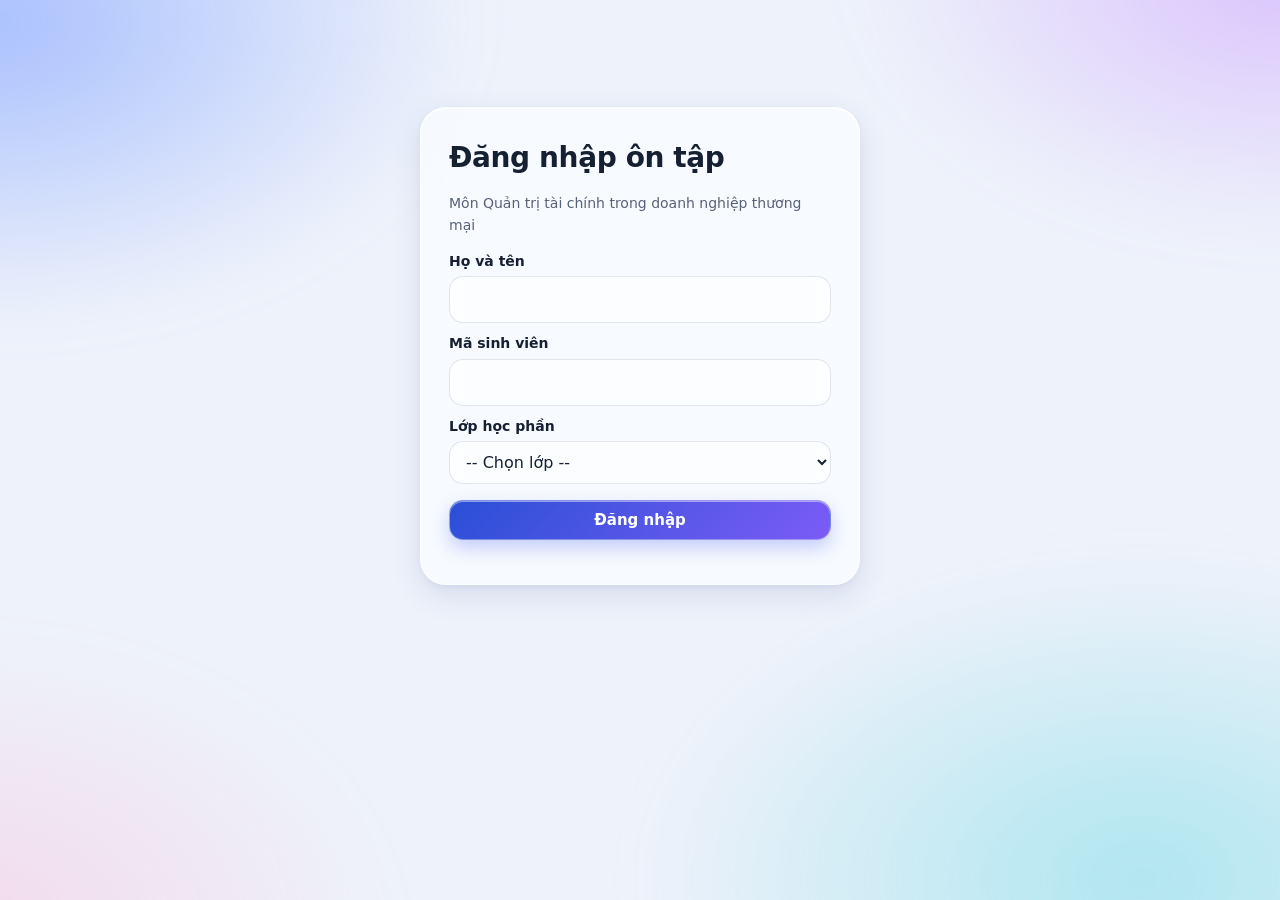
<file: index.html>
<!doctype html>
<html lang="vi">
<head>
<meta charset="utf-8">
<meta name="viewport" content="width=device-width, initial-scale=1">
<title>Ôn tập QTTC trong DNTM</title>
<link rel="stylesheet" href="style.css">
</head>
<body>
<header id="top" class="top hidden">
  <div class="brand">Ôn tập QTTC trong DNTM</div>
  <nav id="nav"></nav>
  <div class="who"><span id="whoami"></span> <button id="logout" class="link">Đăng xuất</button></div>
</header>
<main id="app"></main>
<footer id="foot" class="foot hidden">
  <div class="foot-in">
    <div class="foot-info">
      <div class="foot-t">Môn Quản trị tài chính trong Doanh nghiệp Thương mại</div>
      <div>Khoa Thương mại | Trường Đại học Kinh tế - Kỹ thuật Công nghiệp</div>
      <div>Giảng viên: <b>ThS. Vũ Nguyễn Tuấn Hùng</b></div>
      <div class="foot-links">
        <a href="https://zalo.me/0943973830" target="_blank" rel="noopener">Nhắn tin qua Zalo</a>
        <a href="mailto:nvthung@uneti.edu.vn">Email: nvthung@uneti.edu.vn</a>
      </div>
    </div>
    <a class="foot-qr" href="https://zalo.me/0943973830" target="_blank" rel="noopener" title="Nhắn tin Zalo cho giảng viên">
      <img src="zalo-qr.png" alt="Mã QR Zalo của giảng viên Tuấn Hùng" width="120" height="122" loading="lazy">
      <span>Quét mã hoặc bấm để mở Zalo</span>
    </a>
  </div>
  <div class="foot-note"><p>Trang web được tạo ra nhằm mục đích ôn tập học phần Quản trị tài chính trong Doanh nghiệp thương mại cho sinh viên Khoa Thương mại, Trường Đại học Kinh tế - Kỹ thuật công nghiệp. Không sử dụng cho các mục đích thương mại và các mục đích khác.</p><p class="foot-ver">Phiên bản: v26.05 (cập nhật ngày 26/11/2026).</p></div>
</footer>
<div id="toast" class="toast hidden"></div>
<script src="config.js"></script>
<script src="mcc-data.js"></script>
<script src="mcc-core.js"></script>
<script src="app.js"></script>
<script src="extras.js"></script>
</body>
</html>
</file>
<file: style.css>
:root{--bg:#f3f5fa;--card:#fff;--ink:#1b2333;--mut:#667085;--pri:#1f3a68;--pri2:#2f5ca8;--acc:#e8eefb;--ok:#177245;--okbg:#e6f4ec;--bad:#b42318;--badbg:#fdecea;--line:#e1e6f0;--warn:#8a5a00;--warnbg:#fff4d6;--sh:0 1px 2px rgba(16,24,40,.05),0 4px 14px rgba(16,24,40,.05)}
@media(prefers-color-scheme:dark){:root{--bg:#0e1320;--card:#171e2e;--ink:#e8ecf5;--mut:#9aa6bd;--pri:#8db3f0;--pri2:#a9c6f5;--acc:#1e2a45;--ok:#5fd394;--okbg:#12301f;--bad:#ff8a80;--badbg:#3a1714;--line:#2a3550;--warn:#f0c45c;--warnbg:#3a2f10;--sh:none}}
*{box-sizing:border-box}body{margin:0;font:16px/1.55 system-ui,-apple-system,"Segoe UI",Roboto,sans-serif;background:var(--bg);color:var(--ink)}
.hidden{display:none!important}
.top{display:flex;flex-wrap:wrap;align-items:center;gap:8px 20px;padding:10px 20px;background:var(--card);border-bottom:1px solid var(--line);position:sticky;top:0;z-index:5;box-shadow:var(--sh)}
.brand{font-weight:800;color:var(--pri);letter-spacing:.2px}nav{display:flex;gap:4px;flex:1;flex-wrap:wrap}
nav button{background:none;border:0;padding:8px 14px;border-radius:99px;color:var(--ink);cursor:pointer;font:inherit;font-size:15px}
nav button:hover{background:var(--acc)}nav button.on{background:var(--pri);color:#fff}
.who{font-size:13px;color:var(--mut)}
main{max-width:1040px;margin:0 auto;padding:20px 16px 48px}
.card{background:var(--card);border:1px solid var(--line);border-radius:14px;padding:18px;margin-bottom:14px;box-shadow:var(--sh)}
.card.center{text-align:center}
h1{font-size:24px;margin:0 0 12px}h2{font-size:18px;margin:0 0 10px}
.mut{color:var(--mut);font-size:14px}
label{display:block;margin:10px 0 4px;font-weight:600;font-size:14px}
input,select,textarea{width:100%;padding:10px 12px;border:1px solid var(--line);border-radius:10px;font:inherit;background:var(--bg);color:var(--ink)}
button.btn{background:var(--pri);color:#fff;border:1px solid var(--pri);border-radius:10px;padding:10px 16px;font:inherit;font-size:15px;cursor:pointer;line-height:1.2}
button.btn:hover{background:var(--pri2);border-color:var(--pri2)}button.btn:disabled{opacity:.45;cursor:not-allowed}
button.btn.sec{background:transparent;color:var(--pri)}button.btn.sec:hover{background:var(--acc)}
button.link{background:none;border:0;color:var(--pri);cursor:pointer;font:inherit;text-decoration:underline}
.login{max-width:440px;margin:6vh auto}
.err{background:var(--badbg);color:var(--bad);padding:8px 12px;border-radius:8px;margin-top:10px}
.grid{display:grid;grid-template-columns:repeat(auto-fill,minmax(300px,1fr));gap:16px;align-items:stretch}
.wk{background:var(--card);border:1px solid var(--line);border-radius:14px;padding:18px;display:flex;flex-direction:column;box-shadow:var(--sh);min-height:290px}
.wk-h{display:flex;justify-content:space-between;align-items:center;margin-bottom:10px}
.wk-n{font-weight:800;font-size:18px;color:var(--pri)}
.wk-t{font-weight:700;font-size:17px;line-height:1.35;min-height:46px}
.wk-c{color:var(--mut);font-size:14px;margin:4px 0 10px;min-height:42px}
.wk-m{display:flex;flex-direction:column;gap:3px;font-size:14px;color:var(--mut);margin-bottom:14px;padding-top:10px;border-top:1px dashed var(--line)}
.wk-b{margin-top:auto;display:grid;grid-template-columns:1fr 1fr;gap:8px}
.wk-b .btn{width:100%;padding:10px 8px;text-align:center}
.pill{display:inline-block;padding:3px 12px;border-radius:99px;font-size:12px;font-weight:700;white-space:nowrap}
.pill.open{background:var(--okbg);color:var(--ok)}.pill.lock{background:var(--warnbg);color:var(--warn)}
.q{border:1px solid var(--line);border-left:4px solid var(--line);border-radius:12px;padding:14px;margin-bottom:12px;background:var(--card);box-shadow:var(--sh)}
.q.ok{border-left-color:var(--ok)}.q.bad{border-left-color:var(--bad)}
.qh{display:flex;justify-content:space-between;align-items:center;margin-bottom:6px}.q .n{font-weight:800;color:var(--pri)}
.tag{font-size:12px;font-weight:700;padding:2px 10px;border-radius:99px}.tag.ok{background:var(--okbg);color:var(--ok)}.tag.bad{background:var(--badbg);color:var(--bad)}
.qt{margin-bottom:8px}
.opt{display:flex;gap:8px;align-items:flex-start;padding:7px 9px;border-radius:8px;cursor:pointer}
.opt:hover{background:var(--acc)}.opt input{width:auto;margin-top:5px}
.fill{display:flex;gap:8px;align-items:center;margin-top:8px}.fill input{max-width:220px}
.ropts{display:grid;gap:4px;margin:6px 0}.ro{padding:6px 10px;border-radius:8px;border:1px solid var(--line);font-size:15px}
.ro.k{background:var(--okbg);border-color:var(--ok)}.ro.w{background:var(--badbg);border-color:var(--bad)}
.ans{font-size:15px;margin:8px 0;display:grid;gap:2px}
.exp{background:var(--acc);border-radius:10px;padding:10px 12px;margin-top:8px;font-size:15px;display:grid;gap:6px}
.sl{display:grid;grid-template-columns:96px 1fr;gap:10px}.sl b{color:var(--pri);font-size:13px;text-transform:uppercase;letter-spacing:.3px;padding-top:2px}
.sl.CT span,.sl.TS span{font-family:ui-monospace,Menlo,Consolas,monospace;font-size:14px}.sl.KQ span{font-weight:700;color:var(--ok)}
.timer{position:sticky;top:58px;z-index:4;display:flex;flex-wrap:wrap;justify-content:space-between;align-items:center;gap:8px;background:var(--card);border:1px solid var(--line);border-radius:12px;padding:10px 14px;margin-bottom:14px;box-shadow:var(--sh)}
.timer .t{font:700 22px ui-monospace,Menlo,monospace;color:var(--pri)}
.score{font-size:48px;font-weight:800;color:var(--pri);line-height:1.2}
table{width:100%;border-collapse:collapse;font-size:15px}th,td{padding:9px 8px;border-bottom:1px solid var(--line);text-align:left}
th{color:var(--mut);font-weight:600;font-size:13px}tr.me{background:var(--okbg);font-weight:600}
.stats{display:grid;grid-template-columns:repeat(auto-fit,minmax(150px,1fr));gap:12px;margin-bottom:14px}
.stat{background:var(--card);border:1px solid var(--line);border-radius:14px;padding:14px;box-shadow:var(--sh)}.stat b{display:block;font-size:28px;color:var(--pri)}
.row{display:flex;flex-wrap:wrap;gap:10px;align-items:end}.row>*{flex:1;min-width:160px}
.seg{display:flex;flex-wrap:wrap;gap:6px;margin-top:12px}
.seg button{border:1px solid var(--line);background:var(--bg);color:var(--ink);padding:8px 14px;border-radius:99px;cursor:pointer;font:inherit;font-size:15px}
.seg button.on{background:var(--pri);color:#fff;border-color:var(--pri)}
.pts{margin:0;padding-left:20px}.pts li{margin:5px 0}.pts.vars{margin-top:8px;color:var(--mut);font-size:15px}
.fm{background:var(--acc);border-radius:10px;padding:12px 14px;margin:0 0 8px;font:600 15px/1.6 ui-monospace,Menlo,Consolas,monospace;white-space:pre-wrap;overflow-x:auto;color:var(--pri)}
.note{margin-top:8px;font-size:14px;color:var(--warn);background:var(--warnbg);padding:8px 12px;border-radius:8px}
.eg{margin-top:12px;border:1px dashed var(--pri2);border-radius:10px;padding:12px 14px}
.eg-h{font-weight:800;color:var(--pri);margin-bottom:4px}.eg-k{margin-top:8px;font-weight:700;color:var(--ok)}
.toast{position:fixed;bottom:18px;left:50%;transform:translateX(-50%);background:var(--ink);color:var(--bg);padding:10px 16px;border-radius:10px;z-index:10;max-width:90vw}
@media(max-width:600px){main{padding:12px 12px 40px}.score{font-size:38px}.sl{grid-template-columns:1fr;gap:0}.top{padding:8px 12px}.wk{min-height:0}.wk-t,.wk-c{min-height:0}}

/* ===================== Liquid Glass theme ===================== */
:root{--bg:#eef2fb;--card:rgba(255,255,255,.58);--glass-b:rgba(255,255,255,.75);--ink:#152033;--mut:#56627a;--pri:#2a4fd6;--pri2:#5b7cff;--acc:rgba(72,110,255,.10);--line:rgba(30,50,110,.12);--field:rgba(255,255,255,.66);
  --sh:0 1px 0 rgba(255,255,255,.9) inset,0 -1px 0 rgba(255,255,255,.25) inset,0 10px 30px rgba(40,60,130,.12),0 2px 6px rgba(40,60,130,.06);--blur:saturate(180%) blur(22px)}
@media(prefers-color-scheme:dark){:root{--bg:#0a0f1e;--card:rgba(30,40,68,.52);--glass-b:rgba(255,255,255,.14);--ink:#eaf0ff;--mut:#a3b0cc;--pri:#8fb0ff;--pri2:#b3c8ff;--acc:rgba(140,170,255,.14);--line:rgba(255,255,255,.12);--field:rgba(12,18,36,.5);
  --sh:0 1px 0 rgba(255,255,255,.14) inset,0 12px 34px rgba(0,0,0,.45)}}
html{background:var(--bg)}
body{background:transparent;min-height:100vh;font-family:"Inter","SF Pro Text",system-ui,-apple-system,"Segoe UI",Roboto,sans-serif;-webkit-font-smoothing:antialiased}
body::before{content:"";position:fixed;inset:-20%;z-index:-1;pointer-events:none;
  background:radial-gradient(38% 34% at 14% 16%,rgba(110,150,255,.55),transparent 70%),radial-gradient(34% 30% at 86% 12%,rgba(190,130,255,.42),transparent 70%),radial-gradient(40% 36% at 78% 84%,rgba(70,210,220,.38),transparent 70%),radial-gradient(34% 32% at 12% 88%,rgba(255,170,200,.34),transparent 70%);
  filter:blur(30px);animation:drift 26s ease-in-out infinite alternate}
@keyframes drift{to{transform:translate3d(3%,-2%,0) scale(1.06)}}
@media(prefers-color-scheme:dark){body::before{opacity:.5}}
@media(prefers-reduced-motion:reduce){body::before{animation:none}*{transition:none!important}}
.top,.card,.wk,.q,.stat,.timer,.toast{background:var(--card);-webkit-backdrop-filter:var(--blur);backdrop-filter:var(--blur);border:1px solid var(--glass-b);box-shadow:var(--sh)}
.top{margin:12px auto 0;max-width:1180px;width:calc(100% - 24px);border-radius:22px;top:10px;padding:10px 16px}
.brand{font-size:17px;background:linear-gradient(90deg,#2a4fd6,#8a5cf6);-webkit-background-clip:text;background-clip:text;color:transparent}
@media(prefers-color-scheme:dark){.brand{background:linear-gradient(90deg,#9db8ff,#d0b3ff);-webkit-background-clip:text;background-clip:text}}
nav{background:var(--acc);border-radius:99px;padding:4px;flex:0 1 auto;margin-right:auto}
nav button{padding:8px 15px;font-weight:500;transition:background .2s,color .2s,transform .15s}
nav button.on,.seg button.on{background:linear-gradient(135deg,var(--pri),#7b5cf6);color:#fff;box-shadow:0 1px 0 rgba(255,255,255,.45) inset,0 6px 16px rgba(60,90,230,.35)}
main{max-width:1100px;padding-top:26px}
h1{font-size:28px;letter-spacing:-.4px;font-weight:800}h2{letter-spacing:-.2px}
.card,.wk,.stat{border-radius:22px}.q{border-radius:18px;border-left-width:1px;position:relative;overflow:hidden}
.q.ok::before,.q.bad::before{content:"";position:absolute;left:0;top:0;bottom:0;width:4px;background:var(--ok)}.q.bad::before{background:var(--bad)}
.wk{padding:20px;min-height:300px;transition:transform .25s cubic-bezier(.2,.8,.2,1),box-shadow .25s;position:relative;overflow:hidden}
.wk::after{content:"";position:absolute;inset:0;border-radius:inherit;pointer-events:none;background:linear-gradient(135deg,rgba(255,255,255,.55),rgba(255,255,255,0) 38%)}
@media(prefers-color-scheme:dark){.wk::after{background:linear-gradient(135deg,rgba(255,255,255,.10),rgba(255,255,255,0) 38%)}}
.wk>*{position:relative;z-index:1}
.wk:hover{transform:translateY(-4px);box-shadow:0 1px 0 rgba(255,255,255,.9) inset,0 22px 44px rgba(40,60,130,.20)}
.wk-n{font-size:15px;font-weight:800;letter-spacing:.3px;text-transform:uppercase}
.wk-t{font-size:18px;letter-spacing:-.2px}
.wk-m{border-top:1px solid var(--line)}
.wk-b{grid-template-columns:1.45fr 1fr;gap:10px}
button.btn{border-radius:14px;font-weight:600;white-space:nowrap;border:1px solid rgba(255,255,255,.35);background:linear-gradient(135deg,var(--pri),#7b5cf6);color:#fff;box-shadow:0 1px 0 rgba(255,255,255,.45) inset,0 8px 18px rgba(60,90,230,.28);transition:transform .15s,box-shadow .2s,filter .2s}
button.btn:hover{background:linear-gradient(135deg,var(--pri),#7b5cf6);filter:brightness(1.08);transform:translateY(-1px);border-color:rgba(255,255,255,.5)}
button.btn:active{transform:translateY(0) scale(.98)}
button.btn:disabled{filter:grayscale(.5);transform:none;box-shadow:none}
button.btn.sec{background:var(--field);color:var(--pri);border:1px solid var(--glass-b);box-shadow:0 1px 0 rgba(255,255,255,.7) inset,0 4px 12px rgba(40,60,130,.08);-webkit-backdrop-filter:blur(10px);backdrop-filter:blur(10px)}
button.btn.sec:hover{background:var(--field);filter:brightness(1.04)}
.wk-b .btn{padding:11px 6px;font-size:14.5px}
input,select,textarea{background:var(--field);border:1px solid var(--line);border-radius:14px;transition:box-shadow .2s,border-color .2s}
input:focus,select:focus,textarea:focus{outline:none;border-color:var(--pri2);box-shadow:0 0 0 4px rgba(90,124,255,.22)}
button:focus-visible{outline:3px solid rgba(90,124,255,.55);outline-offset:2px}
.pill{backdrop-filter:blur(8px);border:1px solid rgba(255,255,255,.6)}
.pill.open{background:rgba(40,180,110,.16)}.pill.lock{background:rgba(240,180,40,.20)}
.exp,.fm{background:var(--acc);border:1px solid var(--line);border-radius:14px}
.ro{background:var(--field);border-radius:12px}.opt{border-radius:12px}
.timer{border-radius:18px;top:86px}
.score{background:linear-gradient(135deg,var(--pri),#8a5cf6);-webkit-background-clip:text;background-clip:text;color:transparent;font-size:56px;letter-spacing:-1px}
.stat b{background:linear-gradient(135deg,var(--pri),#8a5cf6);-webkit-background-clip:text;background-clip:text;color:transparent}
.seg{background:var(--acc);border-radius:99px;padding:4px;display:inline-flex;gap:2px}.seg button{border:0;background:transparent;font-weight:500}
.tw{overflow-x:auto}table{border-collapse:separate;border-spacing:0}th{text-transform:uppercase;letter-spacing:.4px;font-size:12px}
tr.me td{background:rgba(40,180,110,.14)}tr.me td:first-child{border-radius:10px 0 0 10px}tr.me td:last-child{border-radius:0 10px 10px 0}tr.me{background:none}
tbody tr:hover td{background:var(--acc)}
.login{margin-top:9vh;padding:28px;border-radius:26px}
.eg{border-style:solid;border-color:var(--line);background:var(--field);border-radius:14px}
.toast{color:var(--ink);border-radius:14px}
@media(max-width:600px){.top{border-radius:18px;top:6px}nav{overflow-x:auto;flex-wrap:nowrap;max-width:100%}nav button{white-space:nowrap}.timer{top:8px;position:static}h1{font-size:23px}.score{font-size:42px}}

/* ---------- Công thức kiểu toán học ---------- */
.fm{background:linear-gradient(135deg,#0d1470,#1a2390);color:#fff;border:1px solid rgba(255,255,255,.18);border-radius:16px;padding:18px 20px;margin:0 0 10px;text-align:center;
  font:400 21px/1.75 "Cambria Math","Cambria","STIX Two Math","Times New Roman",Times,serif;white-space:normal;overflow-x:auto;box-shadow:0 1px 0 rgba(255,255,255,.25) inset,0 10px 24px rgba(13,20,112,.28)}
.fm i,.sl.CT i{font-style:italic;font-family:"Cambria Math","Cambria","STIX Two Math","Times New Roman",Times,serif}
.fm sub,.fm sup,.sl sub,.sl sup{font-size:.68em;line-height:0}
.fm div+div{margin-top:4px}
.sl.CT span{font:400 17px/1.6 "Cambria Math","Cambria","STIX Two Math","Times New Roman",Times,serif}
@media(max-width:600px){.fm{font-size:17px;padding:14px 12px;text-align:left}}

/* ---------- Công thức trên nền kính trong suốt ---------- */
.fm{background:linear-gradient(135deg,rgba(255,255,255,.62),rgba(255,255,255,.28));color:var(--ink);border:1px solid var(--glass-b);-webkit-backdrop-filter:var(--blur);backdrop-filter:var(--blur);
  box-shadow:0 1px 0 rgba(255,255,255,.9) inset,0 -1px 0 rgba(255,255,255,.3) inset,0 8px 24px rgba(40,60,130,.12)}
.fm i{color:var(--pri)}
@media(prefers-color-scheme:dark){.fm{background:linear-gradient(135deg,rgba(255,255,255,.12),rgba(255,255,255,.04));box-shadow:0 1px 0 rgba(255,255,255,.16) inset,0 8px 24px rgba(0,0,0,.4)}}
.exp{background:linear-gradient(135deg,rgba(255,255,255,.55),rgba(255,255,255,.22));border:1px solid var(--glass-b);-webkit-backdrop-filter:var(--blur);backdrop-filter:var(--blur);box-shadow:0 1px 0 rgba(255,255,255,.8) inset;padding:12px 14px;gap:8px}
@media(prefers-color-scheme:dark){.exp{background:linear-gradient(135deg,rgba(255,255,255,.10),rgba(255,255,255,.03));box-shadow:0 1px 0 rgba(255,255,255,.12) inset}}
.sl.CT span,.sl.TS span,.sl.KQ span{font:400 17.5px/1.65 "Cambria Math","Cambria","STIX Two Math","Times New Roman",Times,serif}
.sl.KQ span{font-weight:700}
.sl i{font-style:italic;font-family:"Cambria Math","Cambria","STIX Two Math","Times New Roman",Times,serif;color:var(--pri)}
.sl.GT i{font-size:1.06em}
.sl.CT span{background:rgba(255,255,255,.5);border:1px solid var(--glass-b);border-radius:10px;padding:4px 12px;justify-self:start}
@media(prefers-color-scheme:dark){.sl.CT span{background:rgba(255,255,255,.07)}}
.eg i,.pts.vars i,.note i{font-style:italic;font-family:"Cambria Math","Cambria","STIX Two Math","Times New Roman",Times,serif;color:var(--pri);font-size:1.06em}
.eg sub,.eg sup,.pts sub,.pts sup,.note sub,.note sup{font-size:.7em;line-height:0}

/* ---------- Chân trang ---------- */
body{display:flex;flex-direction:column}main{flex:1;width:100%}
.foot{max-width:1100px;width:calc(100% - 32px);margin:8px auto 24px;padding:22px 24px 16px;border-radius:22px;background:var(--card);-webkit-backdrop-filter:var(--blur);backdrop-filter:var(--blur);border:1px solid var(--glass-b);box-shadow:var(--sh);font-size:14.5px;color:var(--mut)}
.foot-in{display:flex;justify-content:space-between;align-items:center;gap:20px;flex-wrap:wrap}
.foot-info{display:grid;gap:4px;min-width:0}.foot-t{font-weight:800;font-size:16.5px;color:var(--ink)}.foot-info b{color:var(--ink)}
.foot-links{display:flex;flex-wrap:wrap;gap:8px;margin-top:10px}
.foot-links a{display:inline-block;padding:8px 14px;border-radius:99px;background:var(--field);border:1px solid var(--glass-b);color:var(--pri);font-weight:600;text-decoration:none;box-shadow:0 1px 0 rgba(255,255,255,.7) inset,0 4px 12px rgba(40,60,130,.08);transition:transform .15s,filter .2s}
.foot-links a:hover,.foot-qr:hover img{transform:translateY(-1px);filter:brightness(1.05)}
.foot-links a:focus-visible,.foot-qr:focus-visible{outline:3px solid rgba(90,124,255,.55);outline-offset:2px}
.foot-qr{display:grid;justify-items:center;gap:6px;text-decoration:none;color:var(--mut);font-size:12.5px}
.foot-qr img{border-radius:14px;background:#fff;padding:6px;border:1px solid var(--glass-b);box-shadow:0 6px 16px rgba(40,60,130,.14);transition:transform .15s}
.foot-note{margin-top:16px;padding-top:12px;border-top:1px solid var(--line);font-size:13px;text-align:center}
@media(max-width:600px){.foot{width:calc(100% - 24px);padding:18px 16px 14px}.foot-in{justify-content:center;text-align:center}.foot-links{justify-content:center}}
.foot-note{text-align:left;line-height:1.6}.foot-note p{margin:0}.foot-ver{margin-top:6px!important;font-weight:600;color:var(--ink)}
.foot-info{gap:5px;line-height:1.5}

/* ---------- Chống bôi đen / sao chép ---------- */
body{-webkit-user-select:none;-moz-user-select:none;user-select:none;-webkit-touch-callout:none}
input,textarea,select{-webkit-user-select:text;user-select:text}
img{-webkit-user-drag:none;user-drag:none}
@media print{body{display:none!important}}
/* ---------- Ôn theo chương ---------- */
.chs{display:grid;gap:10px;margin-top:auto;padding-top:14px;border-top:1px solid var(--line)}
.chb{display:grid;gap:4px}.chb .btn{width:100%}
.chb .btn.sec:disabled{opacity:.5;cursor:not-allowed}
</file>
